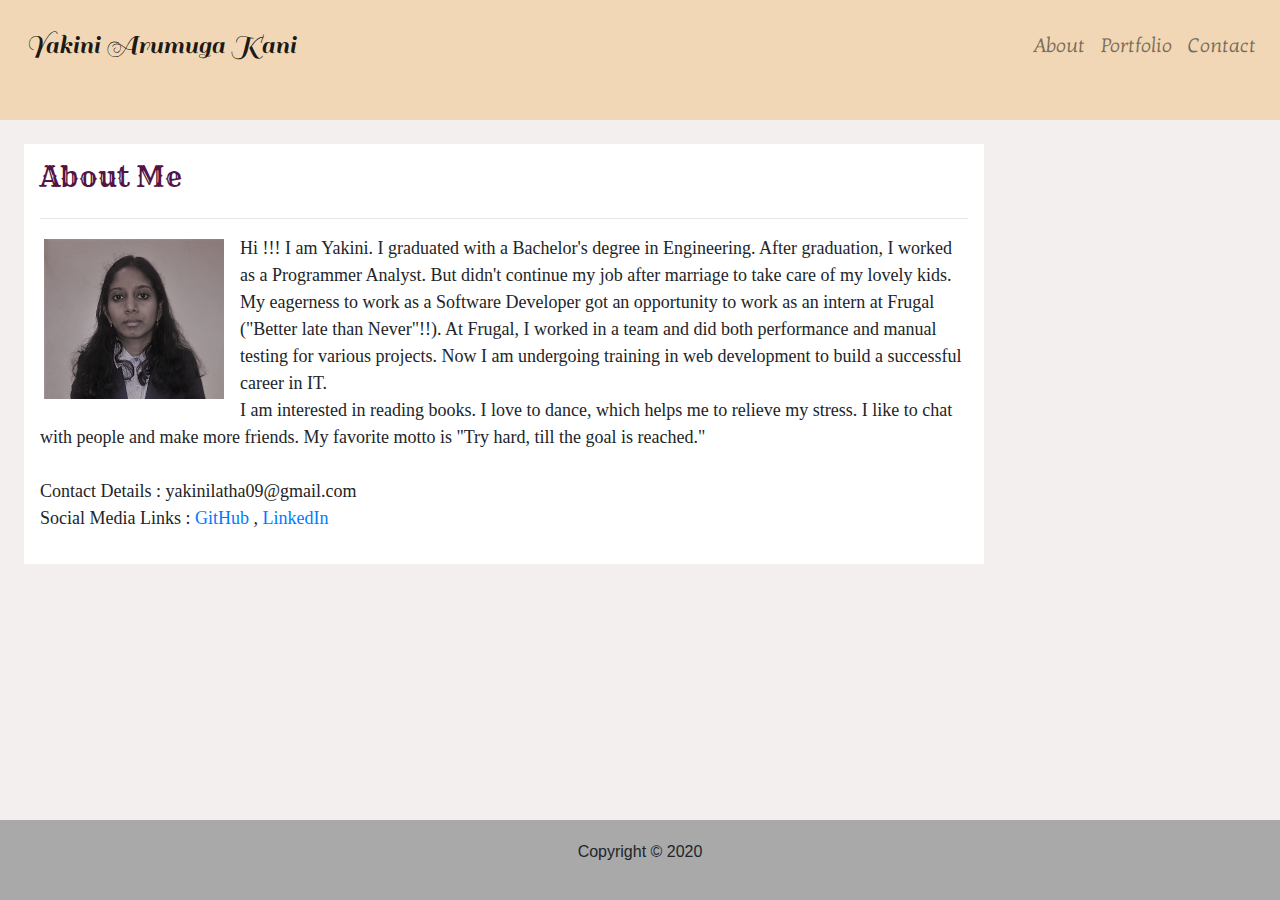
<file: index.html>
<!DOCTYPE html>
<html lang="en">
<head>
    <meta charset="UTF-8">
    <meta name="viewport" content="width=device-width, initial-scale=1.0">
    <title>CSS Bootstrap - Responsive Portfolio</title>
    <link rel="stylesheet" href="https://maxcdn.bootstrapcdn.com/bootstrap/4.0.0/css/bootstrap.min.css">
    <link rel="stylesheet" href="https://stackpath.bootstrapcdn.com/bootstrap/4.5.0/css/bootstrap.min.css" integrity="sha384-9aIt2nRpC12Uk9gS9baDl411NQApFmC26EwAOH8WgZl5MYYxFfc+NcPb1dKGj7Sk" crossorigin="anonymous">    
    <link href="https://fonts.googleapis.com/css2?family=Kotta+One&family=Pattaya&family=Rye&family=Sail&display=swap" rel="stylesheet">
    <link rel="stylesheet" href="style.css">
  </head>

<body>
  <!-- Used Semantic HTML nav, section, article, footer along with Bootstrap -->
  <!-- Bootstrap Navigation Bar -->
  <nav class="navbar navbar-expand-md navbar-light" style="background-color: #f1d7b5; height: 120px;">  
    <a class="navbar-brand" href="#">Yakini Arumuga Kani</a>  
    <div class="navBarLinks" id="navbarSupportedContent">
      <ul class="navbar-nav">
        <li class="nav-item">
          <a class="nav-link" href="index.html">About </a>
        </li>
        <li class="nav-item">
          <a class="nav-link" href="portfolio.html">Portfolio</a>
        </li>
        <li class="nav-item">
            <a class="nav-link" href="contact.html">Contact</a>
        </li>
      </ul>
    </div>
</nav>

  <div class="container w-75 p-3 m-4">    
    <section class="row">
        <div class="col-md-12">
          <h3>About Me </h3>
        </div>
      </section>   
      <hr>
    <article class="row">
        <div class="col-md-12">
          <img src="Assets/Images/yakiniPhoto.jpg"  class="imgResponsive float-left m-1 mr-3" alt="My Image" style="width:100%;">     
      
          <p>
            Hi !!! I am Yakini. I graduated with a Bachelor's degree in  Engineering. After graduation, I worked as a Programmer Analyst. But didn't continue my job after marriage to take care of my lovely kids. My eagerness to work as a Software Developer got an opportunity to work as an intern at Frugal ("Better late than Never"!!). At Frugal, I worked in a team and did both performance and manual testing for various projects. 
            Now I am undergoing training in web development to build a successful career in IT.
            <br/>
            I am interested in reading books. I love to dance, which helps me to relieve my stress. I like to chat with people and make more friends. My favorite motto is "Try hard, till the goal is reached."
            <br/>
            <br/>
            Contact Details    :  yakinilatha09@gmail.com <br/>

            Social Media Links : <a href = "https://github.com/YakiniA">GitHub</a> ,
                                 <a href= "https://www.linkedin.com/in/yakini-arumuga-kani-84265464/">LinkedIn</a>

          </p>
        </div>
    </article>    
  </div>

    <footer>
      Copyright &copy; 2020
    </footer>
    
</body>
</html>
</file>
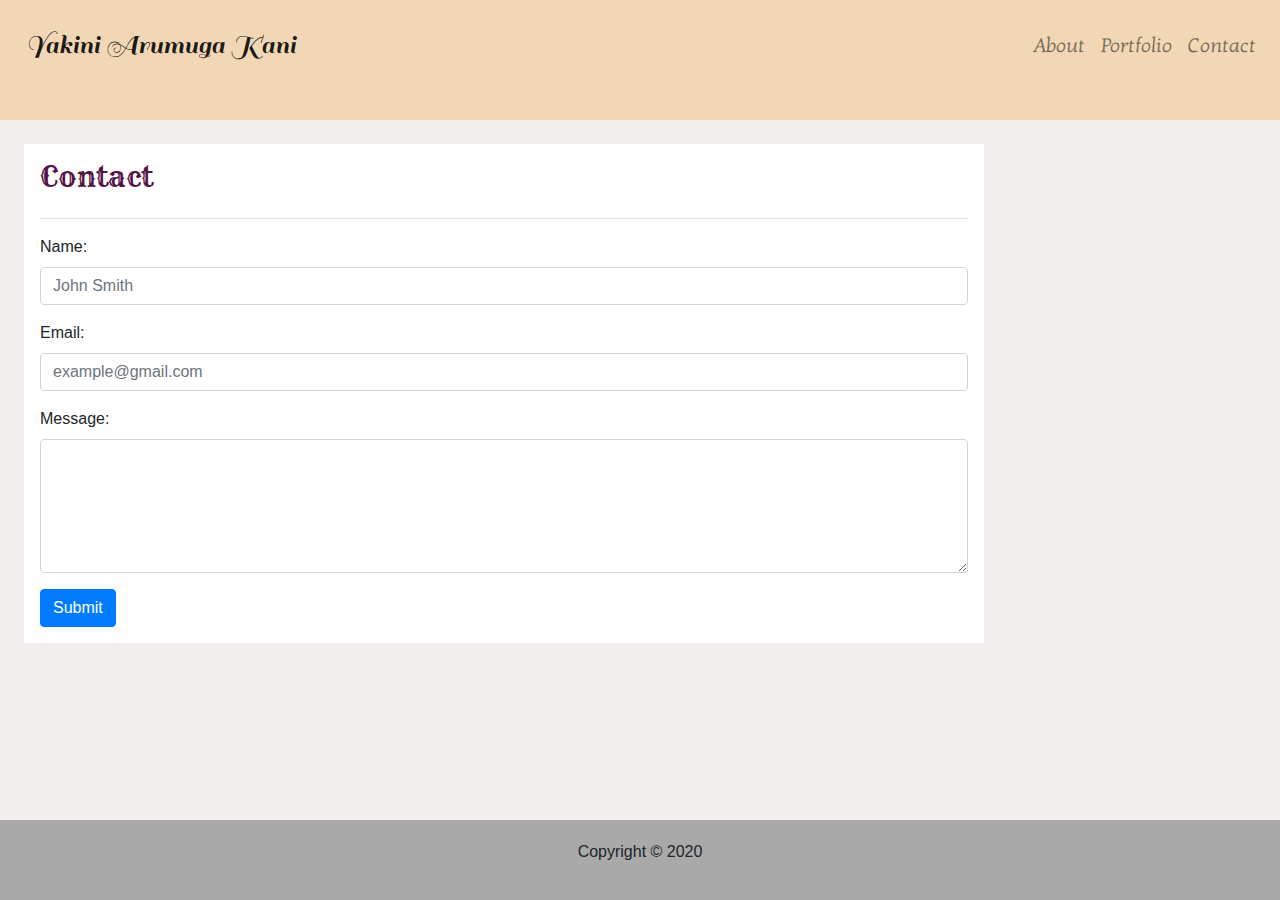
<file: contact.html>
<!DOCTYPE html>
<html lang="en">
<head>
    <meta charset="UTF-8">
    <meta name="viewport" content="width=device-width, initial-scale=1.0">
    <title>Contact</title>
    <link rel="stylesheet" href="https://maxcdn.bootstrapcdn.com/bootstrap/4.0.0/css/bootstrap.min.css">
    <link rel="stylesheet" href="https://stackpath.bootstrapcdn.com/bootstrap/4.5.0/css/bootstrap.min.css" integrity="sha384-9aIt2nRpC12Uk9gS9baDl411NQApFmC26EwAOH8WgZl5MYYxFfc+NcPb1dKGj7Sk" crossorigin="anonymous">
    <link href="https://fonts.googleapis.com/css2?family=Kotta+One&family=Pattaya&family=Rye&family=Sail&display=swap" rel="stylesheet">
    <link rel="stylesheet" href="style.css">
   
</head>
<body>
  <!-- Used Semantic HTML nav, section, footer along with Bootstrap -->
  <!-- Bootstrap Navigation Bar -->
  <nav class="navbar navbar-expand-md navbar-light" style="background-color: #f1d7b5; height: 120px;">
    <a class="navbar-brand" href="#">Yakini Arumuga Kani</a>
    <div class="navBarLinks" id="navbarSupportedContent">
      <ul class="navbar-nav">
        <li class="nav-item">
          <a class="nav-link" href="index.html">About </a>
        </li>
        <li class="nav-item">
          <a class="nav-link" href="portfolio.html">Portfolio</a>
        </li>
        <li class="nav-item">
            <a class="nav-link" href="contact.html">Contact</a>
        </li>
      </ul>
    </div>
  </nav>

  <div class="container w-75 p-3 m-4">
    <section class="row">
      <header class="col">
        <h3>Contact</h3>
      </header>
    </section>
    <hr> 
    <section>
    <form>
      <div class="form-group">
        <label for="uname">Name:</label>
        <input type="text" class="form-control" id="uname" placeholder="John Smith" required>
      </div>
      <div class="form-group">
        <label for="email">Email:</label>
        <input type="email" class="form-control" placeholder="example@gmail.com" id="email" required>
      </div>
      <div class="form-group">
        <label for="message">Message:</label>
        <textarea class="form-control" rows="5" id="message"></textarea>
      </div>
      <button type="submit" class="btn btn-primary">Submit</button>
    </form>
    </section>
  </div>

  <footer>
    Copyright &copy; 2020
  </footer>
    
</body>
</html>
</file>
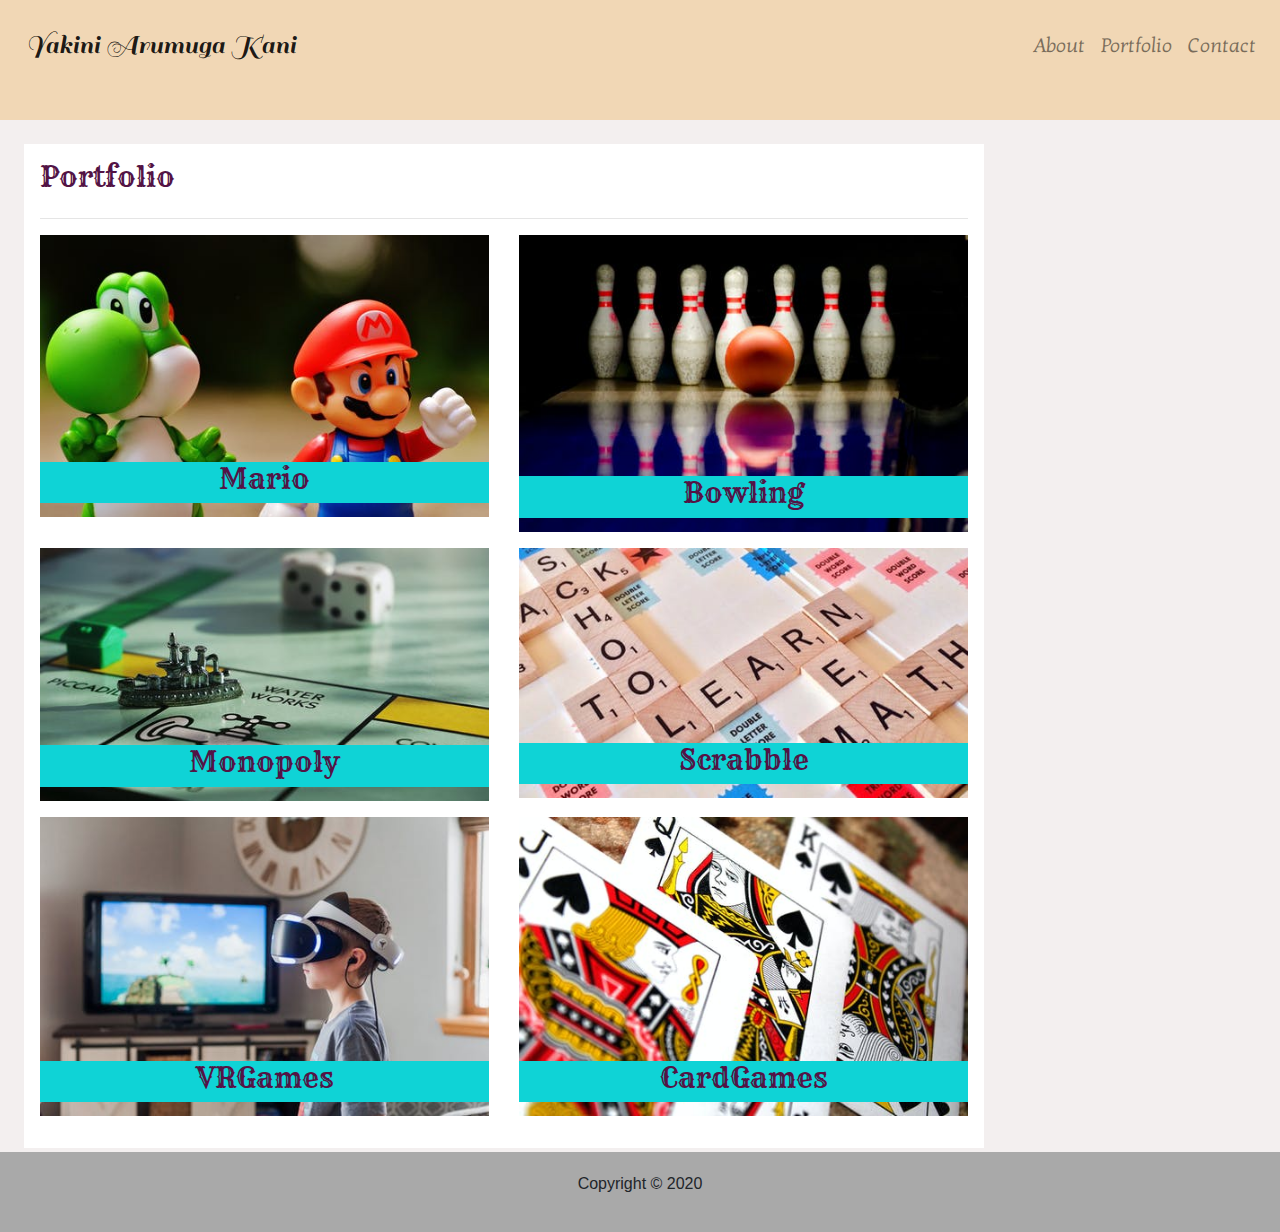
<file: portfolio.html>
<!DOCTYPE html>
<html lang="en">
<head>
    <meta charset="UTF-8">
    <meta name="viewport" content="width=device-width, initial-scale=1.0">
    <title>Portfolio</title>
    <link rel="stylesheet" href="https://maxcdn.bootstrapcdn.com/bootstrap/4.0.0/css/bootstrap.min.css">
    <link rel="stylesheet" href="https://stackpath.bootstrapcdn.com/bootstrap/4.5.0/css/bootstrap.min.css" integrity="sha384-9aIt2nRpC12Uk9gS9baDl411NQApFmC26EwAOH8WgZl5MYYxFfc+NcPb1dKGj7Sk" crossorigin="anonymous">   
    <link href="https://fonts.googleapis.com/css2?family=Kotta+One&family=Pattaya&family=Rye&family=Sail&display=swap" rel="stylesheet">
    <link rel="stylesheet" href="style.css">   
</head>
<body>
  <!-- Bootstrap Navigation Bar -->
  <!-- Used Semantic HTML nav, section, footer along with Bootstrap -->
  <nav class="navbar navbar-expand-md navbar-light" style="background-color: #f1d7b5; height: 120px;">
    <a class="navbar-brand" href="#">Yakini Arumuga Kani</a>
    <div class="navBarLinks" id="navbarSupportedContent">
      <ul class="navbar-nav">
        <li class="nav-item">
          <a class="nav-link" href="index.html">About </a>
        </li>
        <li class="nav-item">
          <a class="nav-link" href="portfolio.html">Portfolio</a>
        </li>
        <li class="nav-item">
            <a class="nav-link" href="contact.html">Contact</a>
        </li>
      </ul>
    </div>
  </nav>

  <div class="container w-75 p-3 m-4">
    <section class="row">
      <header class="col">
        <h3>Portfolio</h3>
      </header>
    </section> 
    <hr>    
    <section class="row">
      <div class="col-md-6">
        <div class="imagecontainer">
          <img src="Assets/Images/Mario.jpg" class= "mb-3" alt="Mario" style="width:100%;">
          <div class="text-block">
          <h3 class="imgContent">Mario</h3>
          </div>  
        </div>
      </div>
       
      <div class="col-md-6">
        <div class="imagecontainer">
          <img src="Assets/Images/Bowling.jpg" class= "mb-3" alt="Bowling" style="width:100%;">
          <div class="text-block">
          <h3 class="imgContent">Bowling</h3>
          </div>
        </div>
      </div>
    </section>
      
    <section class="row">
      <div class="col-md-6">
        <div class="imagecontainer">
          <img src="Assets/Images/Monopoly.jpg" class= "mb-3" alt="Monopoly" style="width:100%;">
          <div class="text-block">
          <h3 class="imgContent">Monopoly</h3>
          </div>
        </div>
      </div>
        
      <div class="col-md-6">
        <div class="imagecontainer">
          <img src="Assets/Images/Scramble.jpg" class= "mb-3" alt="Scrabble" style="width:100%;">
          <div class="text-block">
          <h3 class="imgContent">Scrabble</h3>    
          </div>    
        </div>
      </div>
    </section>

    <section class="row">
       <div class="col-md-6">
        <div class="imagecontainer">
          <img src="Assets/Images/VRGames.jpg" class= "mb-3" alt="VRGames" style="width:100%;">
          <div class="text-block">
          <h3 class="imgContent">VRGames</h3>
          </div>
        </div>
      </div>
     
      <div class="col-md-6">
        <div class="imagecontainer">
          <img src="Assets/Images/CardGames.jpg" class= "mb-3" alt="CardGames" style="width:100%;">
          <div class="text-block">
          <h3 class="imgContent">CardGames</h3>
          </div>
        </div>
      </div>
    </section>
  </div>

<footer>
  Copyright &copy; 2020
</footer>

</body>
</html>
</file>
<file: style.css>
/*Used for styling the name in the nav bar*/

.navbar-brand{
    color: rgb(83, 19, 69);
    margin: 10px;
    text-align:center;
    font-family: 'Sail', cursive;
    font-size: 28px;
    margin-top: -20px;
}

/*Used for styling the links present in the nav bar*/
.nav-link{
   color: rgb(83, 19, 69);
   font-family: 'Kotta One', serif;
   margin-top:15px;
   font-size: 20px;
  
}

/* Used for styling the headings in every page (About Me, Portfolio, Contact) */
h3{
   color: rgb(83, 19, 69);
   font-family: 'Rye', cursive;;
}

/* min-height:100vh, position:relative helps the footer to stick to the bottom of the page*/
body{
    background-color: rgb(243, 239, 239);
    position: relative;
    min-height: 100vh;
    padding-bottom: 60px;  
}

.container{   
    background-color: white;  
}

/*Used for making the nav links present at appropriate position in the page*/
.navBarLinks{  
  position: absolute;
  top: 8px;
  right: 16px;
  font-size: 18px;
} 

/*Code to make the image as responsive in About page */
.imgResponsive{
    max-width:180px;
    height:auto;
}

p{
    font-family: serif;
    font-size: 18px;
    font-style: normal;
}

footer {
    position: absolute;
    bottom: 0px;
    width: 100%;
    height: 80px;
    padding: 20px;
    font-family: 'Trebuchet MS', 'Lucida Sans Unicode', 'Lucida Grande', 'Lucida Sans', Arial, sans-serif;
    text-align: center;
    background-color:darkgrey;
}

/* Styling portfolio page */
.imagecontainer{
    position: relative;  
}

/* To make content align with image in Portfolio page*/
.text-block{
    position:absolute;
    bottom:30px;
    background-color: rgb(15, 211, 214);
    color: white;
    text-align:center;
    width:100%;    
}

/* These media queries are helpful in achieving responsive nav bar*/
  @media screen and (max-width: 767px) {
    .navbar-brand{
        width:100%;
    }
    .navbar-nav{
        display:flex;
        flex-direction: row;    
        margin-bottom: 8px;
       
    }
    .navBarLinks{      
        left: 35%;
        top: 55%; 
        font-size: 18px;     
       
    }  
    .navbar-nav .nav-link {
        padding-right: 10px;
        padding-left: 0;
       
    }       
}

    @media screen and (max-width: 530px) {
        .navBarLinks{      
            left: 25%;
        }
    
  }

  @media screen and (max-width: 500px) {
  p{
      margin-top:190px;
  }

}
</file>
